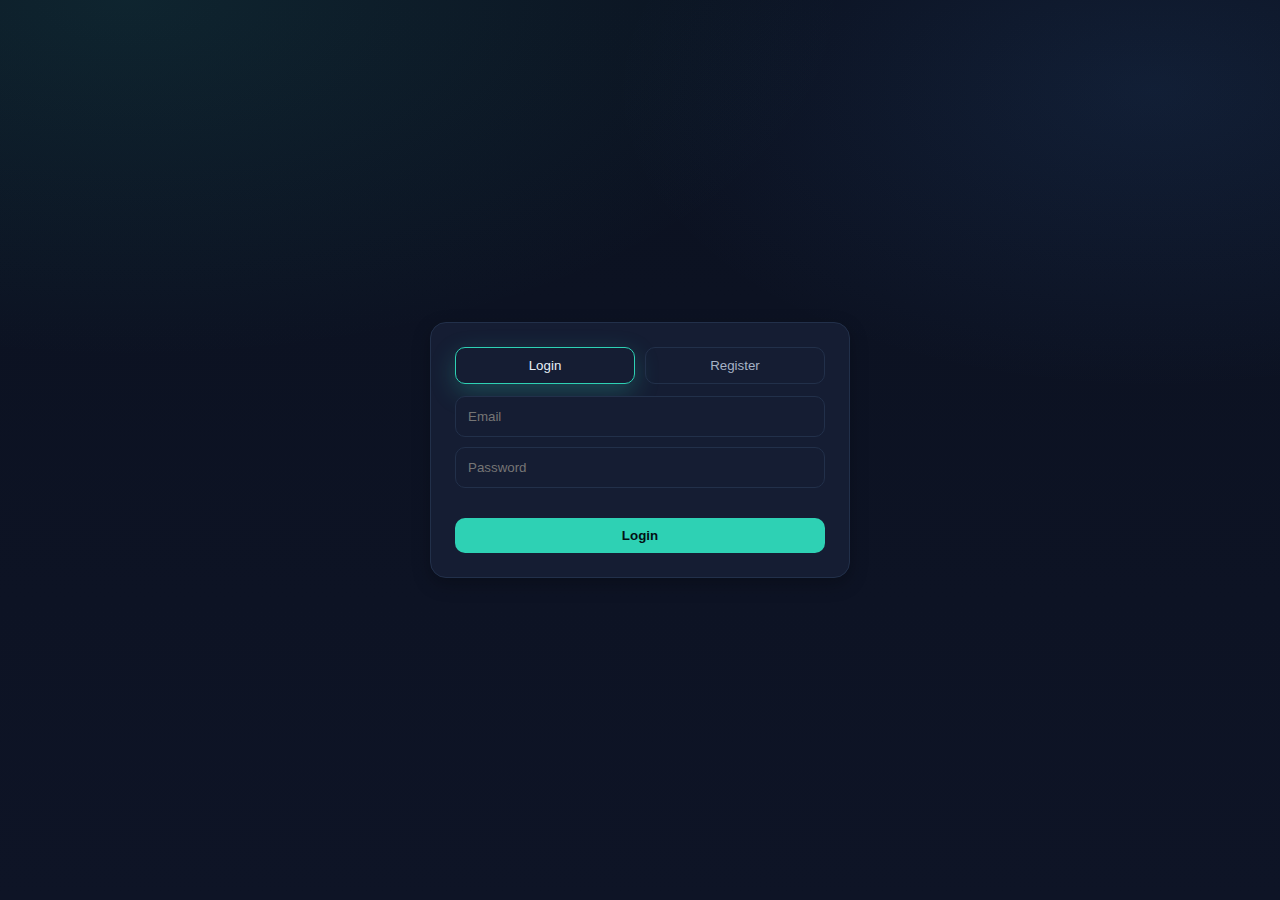
<file: templates/index.html>
<!DOCTYPE html>
<html lang="en" data-theme="aurora">
<head>
  <meta charset="utf-8" />
  <meta name="viewport" content="width=device-width, initial-scale=1" />
  <title>IPTV – Sign in</title>
  <link rel="stylesheet" href="/static/css/style.css" />
</head>
<body class="login-body">
  <div class="auth-panel card">
    <div class="auth-toggle">
      <button id="show-login" class="tab active">Login</button>
      <button id="show-register" class="tab">Register</button>
    </div>
    <div id="login-form">
      <div class="field"><input id="login-email" type="email" class="input" placeholder="Email" /></div>
      <div class="field"><input id="login-password" type="password" class="input" placeholder="Password" /></div>
      <div id="login-error" class="error"></div>
      <button id="login-btn" class="button full">Login</button>
    </div>
    <div id="register-form" style="display:none;">
      <div class="field"><input id="register-email" type="email" class="input" placeholder="Email" /></div>
      <div class="field"><input id="register-password" type="password" class="input" placeholder="Password" /></div>
      <div id="register-error" class="error"></div>
      <button id="register-btn" class="button full">Create account</button>
    </div>
  </div>
  <script src="/static/js/index.js"></script>
</body>
</html>
</file>
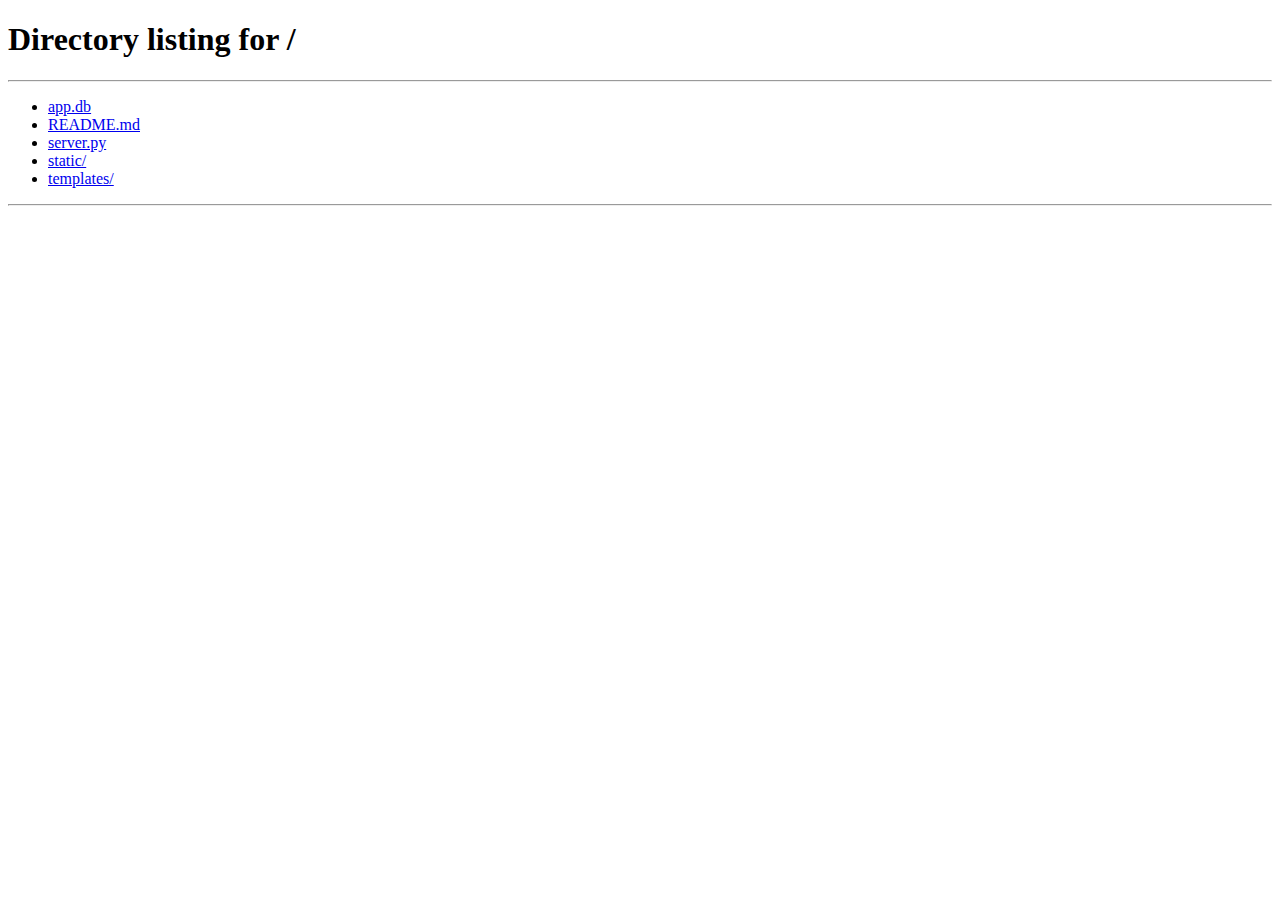
<file: templates/iptv_settings.html>
<!DOCTYPE html>
<html lang="en" data-theme="aurora">
<head>
  <meta charset="utf-8" />
  <meta name="viewport" content="width=device-width, initial-scale=1" />
  <title>IPTV Settings</title>
  <link rel="stylesheet" href="/static/css/style.css" />
  <style>
    .page-wrap{max-width:min(900px,92vw);margin:24px auto;display:flex;flex-direction:column;gap:16px}
    .topbar{display:flex;justify-content:space-between;align-items:center}
  </style>
  </head>
<body>
  <div class="page-wrap">
    <div class="topbar">
      <div class="logo">View<span>It</span></div>
      <div>
        <a class="button ghost" href="/home">Back to Home</a>
      </div>
    </div>

    <div class="card padded">
      <h2 class="section-title">IPTV Settings</h2>
      <p class="muted">Update your IPTV server details below.</p>
      <div class="grid grid-3" style="margin-top:10px">
        <input id="iptv-set-server" class="input" placeholder="Server URL (http://example.com:80)" />
        <input id="iptv-set-username" class="input" placeholder="Username" />
        <input id="iptv-set-password" type="password" class="input" placeholder="Password" />
      </div>
      <div id="iptv-set-error" class="error" style="min-height:20px"></div>
      <div style="display:flex;gap:10px;align-items:center;margin-top:10px">
        <button id="iptv-set-save" class="button">Save</button>
        <button id="iptv-set-refresh" class="button ghost">Refresh Connection</button>
        <span id="iptv-set-status" class="muted"></span>
      </div>
    </div>
  </div>

  <script>
  (function(){
    const token = localStorage.getItem('token');
    if (!token) { window.location.href = '/'; return; }
    const authFetch = (url, opts={}) => { opts.headers = opts.headers||{}; opts.headers['Authorization']='Bearer '+token; return fetch(url, opts); };

    const server = document.getElementById('iptv-set-server');
    const user = document.getElementById('iptv-set-username');
    const pass = document.getElementById('iptv-set-password');
    const save = document.getElementById('iptv-set-save');
    const refresh = document.getElementById('iptv-set-refresh');
    const errorEl = document.getElementById('iptv-set-error');
    const statusEl = document.getElementById('iptv-set-status');

    async function loadCreds(){
      try{ const res = await authFetch('/iptv/credentials'); const data = await res.json(); if(res.ok){ server.value=data.server_url||''; user.value=data.username||''; pass.value=''; } }catch{}
    }
    async function saveCreds(){
      errorEl.textContent=''; statusEl.textContent='';
      const server_url=(server.value||'').trim(), username=(user.value||'').trim(), password=(pass.value||'').trim();
      if(!server_url||!username||!password){ errorEl.textContent='All IPTV fields are required.'; return; }
      try{ const res=await authFetch('/iptv/login',{method:'POST',headers:{'Content-Type':'application/json'},body:JSON.stringify({server_url,username,password})}); const data=await res.json(); if(res.ok){ statusEl.textContent='Saved.'; } else { errorEl.textContent=data.error||'Failed to save IPTV credentials.'; } }catch{ errorEl.textContent='Network error.'; }
    }
    async function refreshConn(){
      errorEl.textContent=''; statusEl.textContent='Refreshing…';
      try{ const res=await authFetch('/iptv/refresh',{method:'POST'}); const data=await res.json(); if(res.ok){ statusEl.textContent=data.ok?'Connection OK':'Connection failed'; } else { errorEl.textContent=data.error||'Refresh failed'; statusEl.textContent=''; } }catch{ errorEl.textContent='Network error.'; statusEl.textContent=''; }
    }

    save.addEventListener('click', saveCreds);
    refresh.addEventListener('click', refreshConn);
    loadCreds();
  })();
  </script>
</body>
</html>
</file>
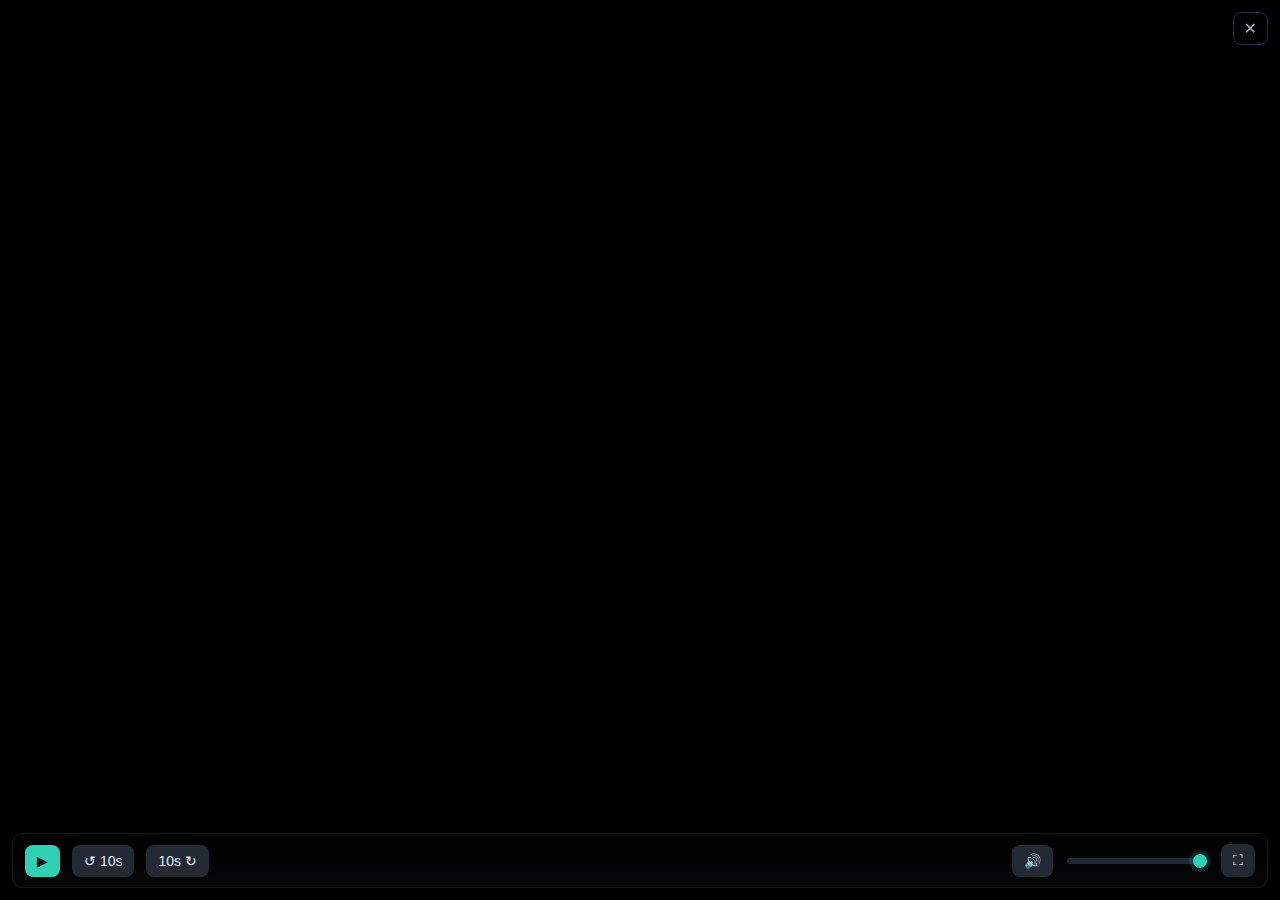
<file: templates/player.html>
<!DOCTYPE html>
<html lang="en" data-theme="aurora">
<head>
  <meta charset="utf-8" />
  <meta name="viewport" content="width=device-width, initial-scale=1" />
  <title>Player</title>
  <link rel="stylesheet" href="/static/css/style.css" />
  <style>
    body { margin:0; background: var(--bg); color: var(--text); }
    .stage { padding: 16px; }
    .player-card { margin: 16px; padding: 12px; }
  </style>
  <script>
    // Minimal boot to attach token to internal endpoints
    document.addEventListener('DOMContentLoaded', () => {
      const video = document.getElementById('video-player');
      const titleEl = document.getElementById('player-title');
      const params = new URLSearchParams(window.location.search);
      const title = params.get('title') || '';
      const url = params.get('url') || '';
      titleEl.textContent = title;
      if (url) {
        video.controls = false;
        video.src = url;
        video.autoplay = true;
        video.load();
      }
    });
  </script>
</head>
<body>
  <div class="stage">
    <div class="player card player-card" id="player-section" style="position:static">
      <div class="player-top">
        <div id="player-title" class="title"></div>
        <button id="player-close" class="icon-btn" onclick="window.close()" title="Close">✕</button>
      </div>
      <video id="video-player" playsinline></video>
      <div class="custom-controls" id="custom-controls">
        <button id="ctrl-play" class="cbtn accent" aria-label="Play/Pause">▶</button>
        <button id="ctrl-rew" class="cbtn" aria-label="Rewind 10 seconds">↺ 10s</button>
        <button id="ctrl-fwd" class="cbtn" aria-label="Forward 10 seconds">10s ↻</button>
        <div class="spacer"></div>
        <button id="ctrl-mute" class="cbtn" aria-label="Mute/Unmute">🔊</button>
        <input id="ctrl-volume" class="cslider" type="range" min="0" max="1" step="0.01" value="1" aria-label="Volume" />
        <button id="ctrl-fs" class="cbtn" aria-label="Fullscreen toggle">⛶</button>
      </div>
    </div>
  </div>
  <script src="/static/js/player.js"></script>
</body>
</html>
</file>
<file: static/css/style.css>
/* === AURORA TEAL THEME === */
:root,
:root[data-theme="aurora"] {
  --bg:           #0b1120;
  --bg-elev:      #11172b;
  --card:         #151d33;
  --card-hover:   #1a2542;

  --primary:      #2ed1b4;
  --primary-600:  #26bda2;
  --primary-700:  #1ea88f;
  --glow:         0 8px 24px rgba(46, 209, 180, .25);

  --text:         #e6edf6;
  --text-dim:     #a6b3c6;
  --muted:        #7b8aa5;

  --border:       #22304a;
  --divider:      #1a2336;

  --success:      #36d399;
  --warning:      #ffd166;
  --danger:       #ff6b6b;

  --radius-sm:    10px;
  --radius-md:    16px;
  --radius-lg:    22px;
  --shadow-card:  0 6px 18px rgba(0,0,0,.25);

  --grad-hero:    radial-gradient(1200px 600px at 10% 0%,
                     rgba(46,209,180,.10) 0%, rgba(0,0,0,0) 60%),
                   radial-gradient(900px 500px at 90% 10%,
                     rgba(72,149,239,.10) 0%, rgba(0,0,0,0) 60%),
                   linear-gradient(180deg, #0b1120 0%, #0e1426 100%);
}
:root[data-theme="classic"] {
  --bg:#0f1420; --bg-elev:#151b28; --card:#1c2433; --card-hover:#20304a;
  --primary:#8a7bff; --primary-600:#7c6eff; --primary-700:#6d5fff;
  --text:#e6edf6; --text-dim:#a6b3c6; --muted:#7b8aa5;
  --border:#22304a; --divider:#1b2438;
  --radius-sm:10px; --radius-md:14px; --radius-lg:20px; --shadow-card: 0 6px 18px rgba(0,0,0,.25);
}

*{box-sizing:border-box}
html,body{height:100%}
body{background:var(--bg);color:var(--text);font-family:ui-sans-serif,system-ui,Segoe UI,Roboto,Ubuntu,'Helvetica Neue',Arial; margin:0; overflow:hidden}

/* Auth */
.login-body{display:grid;place-items:center;background:var(--grad-hero);padding:24px}
.auth-panel{width:min(420px, 92vw);padding:24px}
.auth-toggle{display:flex;gap:10px;margin-bottom:12px}
.tab{flex:1;background:transparent;color:var(--text-dim);border:1px solid var(--border);padding:10px;border-radius:var(--radius-sm);cursor:pointer}
.tab.active{color:var(--text);border-color:var(--primary);box-shadow:var(--glow)}
.field{margin-bottom:10px}
.input{width:100%;background:var(--card);color:var(--text);border:1px solid var(--border);padding:12px;border-radius:var(--radius-sm)}
.input:focus{outline:2px solid var(--primary);box-shadow:var(--glow)}
.button{background:var(--primary);color:#041014;border:none;border-radius:var(--radius-sm);padding:10px 16px;cursor:pointer;font-weight:600}
.button:hover{background:var(--primary-600);box-shadow:var(--glow)}
.button:active{background:var(--primary-700)}
.button.ghost{background:transparent;color:var(--text);border:1px solid var(--border)}
.button.danger{color:#ffb3b3;border-color:#ff6b6b}
.button.full{width:100%}
.error{color:#ff6b6b;min-height:20px}

/* App layout */
.app{display:grid;grid-template-columns:260px 1fr;height:100vh}
.sidebar{background:var(--bg-elev);border-right:1px solid var(--divider);padding:18px;display:flex;flex-direction:column;gap:14px;position:sticky;top:0;height:100vh;justify-content:center}
.logo{font-weight:800;font-size:22px;letter-spacing:.5px} .logo span{color:var(--primary)}
.nav{display:flex;flex-direction:column;gap:6px}
.nav .item{all:unset;color:var(--text-dim);padding:10px 12px;border-radius:var(--radius-sm);cursor:pointer}
.nav .item:hover{background:var(--card)}
.nav .item.active{color:var(--text);background:var(--card);box-shadow:var(--glow)}
.nav .sep{height:1px;background:var(--divider);margin:8px 0}
.main{padding:18px;display:flex;flex-direction:column;gap:16px;height:100vh;overflow-y:auto}
.topbar{display:flex;align-items:center;justify-content:space-between;gap:16px}
.banner{padding:12px 16px}
.banner.subtle{background:var(--grad-hero)}

.card{background:var(--card);border:1px solid var(--border);border-radius:var(--radius-md);box-shadow:var(--shadow-card)}
.card.padded{padding:14px}

.page{display:none}
.page.show{display:block}

.section-title{margin:0 0 10px 2px}
.chips{display:flex;flex-wrap:wrap;gap:8px;margin:8px 0 14px 0}
.chips .chip{padding:8px 12px;border:1px solid var(--border);border-radius:999px;cursor:pointer;color:var(--text-dim);}
.chips .chip.active, .chips .chip:hover{color:var(--text);border-color:var(--primary);box-shadow:var(--glow)}

.rows{display:flex;flex-direction:column;gap:18px}
.cards-row{display:grid;grid-template-columns:repeat(auto-fill, minmax(160px,1fr));gap:12px}
.card-item{background:var(--card);border:1px solid var(--border);border-radius:var(--radius-md);overflow:hidden;cursor:pointer;transition:transform .15s ease, box-shadow .15s ease}
.card-item:hover{transform:translateY(-3px);box-shadow:var(--glow)}
.card-item img{width:100%;height:220px;object-fit:cover;display:block}
.card-item .label{padding:8px 10px;font-size:13px;color:var(--text-dim)}
.progress{height:3px;background:rgba(255,255,255,.15)}
.progress>span{display:block;height:100%;background:var(--primary);box-shadow:var(--glow)}

/* Player overlay */
.player{position:fixed;inset:0;z-index:2000;background:rgba(0,0,0,.85)}
.player.card{background:transparent;border:0;box-shadow:none}
.player.hidden{display:none}
.player-top{position:absolute;top:12px;left:12px;right:12px;display:flex;align-items:center;justify-content:space-between;gap:10px;margin:0;z-index:3}
.player-top-left{display:flex;align-items:center;gap:10px}
.player .title{font-weight:700;text-shadow:0 1px 2px rgba(0,0,0,.6)}
.icon-btn{all:unset;cursor:pointer;color:var(--text-dim);padding:6px 10px;border-radius:8px;border:1px solid var(--border);background:rgba(0,0,0,.35);backdrop-filter:blur(2px)}
.icon-btn:hover{color:var(--text);box-shadow:var(--glow)}
/* Keep default video style for general usage; override for overlay player */
.player video{position:absolute;inset:0;width:100%;height:100%;max-height:none;border-radius:0;object-fit:contain;background:#000;z-index:1}
/* Center overlay controls */
.player .side-volume{position:absolute;right:16px;top:50%;transform:translateY(-50%);display:flex;align-items:center;justify-content:flex-start;z-index:2}
.player .side-volume .vstack{display:flex;flex-direction:column;align-items:center;gap:10px;background:linear-gradient(180deg, rgba(10,12,16,.45), rgba(10,12,16,.25));border:1px solid rgba(255,255,255,.12);padding:10px;border-radius:12px;backdrop-filter:blur(4px);box-shadow:0 8px 24px rgba(0,0,0,.35)}
.player .side-volume{opacity:0;transition:opacity .25s ease}
.player:hover .side-volume, .player .side-volume.show{opacity:1}
.player.hide-ui .side-volume{opacity:0}
.player .center-controls{position:absolute;left:50%;top:50%;transform:translate(-50%, -50%);display:flex;align-items:center;gap:18px;z-index:2;opacity:0;transition:opacity .25s ease}
.player:hover .center-controls, .player .center-controls.show{opacity:1}
.player.hide-ui .center-controls{opacity:0}
.player .center-toggle{width:84px;height:84px;border-radius:50%;border:1px solid rgba(255,255,255,.25);background:linear-gradient(180deg, rgba(10,12,16,.55), rgba(10,12,16,.35));backdrop-filter:blur(4px);color:#fff;display:grid;place-items:center;font-size:34px;cursor:pointer;box-shadow:0 8px 24px rgba(0,0,0,.35)}
.player .center-skip{min-width:78px;height:48px;border-radius:999px;border:1px solid rgba(255,255,255,.25);background:linear-gradient(180deg, rgba(10,12,16,.45), rgba(10,12,16,.25));backdrop-filter:blur(4px);color:#fff;display:grid;place-items:center;font-size:14px;cursor:pointer;padding:0 12px;box-shadow:0 8px 24px rgba(0,0,0,.35)}
.player .center-toggle:hover,.player .center-skip:hover{filter:brightness(1.05)}
.player .center-toggle:active,.player .center-skip:active{transform:scale(.98)}
/* Hide native controls on WebKit/Blink if any */
.player video::-webkit-media-controls { display: none !important; }
.player video::-webkit-media-controls-enclosure { display: none !important; }
/* iOS Safari big play button */
.player video::-webkit-media-controls-start-playback-button { display: none !important; }

/* Custom video controls overlay */
.player .custom-controls{position:absolute;left:12px;right:12px;bottom:12px;display:flex;align-items:center;gap:12px;margin:0;background:linear-gradient(180deg, rgba(10,12,16,.0), rgba(10,12,16,.55));border:1px solid rgba(255,255,255,.08);border-radius:var(--radius-sm);padding:10px 12px;z-index:2}
.player .player-top, .player .custom-controls{opacity:1;transition:opacity .25s ease;visibility:visible}
.player.hide-ui .player-top, .player.hide-ui .custom-controls{opacity:0;pointer-events:none;visibility:hidden}
.player.hide-ui{cursor:none}
.player .custom-controls .spacer{flex:1}
.player .custom-controls .cprogress{flex:2;max-width:64vw}
.player .custom-controls .ctime{min-width:120px;text-align:center}
.cprogress{appearance:none;-webkit-appearance:none;height:6px;border-radius:999px;background:rgba(255,255,255,.15);outline:none;cursor:pointer;width:32vw;min-width:140px}
.cprogress::-webkit-slider-thumb{-webkit-appearance:none;width:14px;height:14px;background:var(--primary);border-radius:50%;border:0;box-shadow:0 0 0 4px rgba(46,209,180,.15)}
.cprogress::-moz-range-thumb{width:14px;height:14px;background:var(--primary);border:0;border-radius:50%}
.ctime{font-variant-numeric:tabular-nums;font-size:12px;color:var(--text-dim)}
.cbtn{appearance:none;-webkit-appearance:none;border:0;border-radius:8px;background:#232a33;color:var(--text);padding:8px 12px;cursor:pointer;transition:background 120ms ease;font-size:14px}
.cbtn:hover{background:#2b3440}
.cbtn:active{transform:translateY(1px)}
.cbtn.accent{background:var(--primary);color:#041014}
.cbtn.accent:hover{filter:brightness(.95)}
.cslider{-webkit-appearance:none;width:140px;height:6px;border-radius:999px;background:#202833;outline:none;cursor:pointer}
.cslider::-webkit-slider-thumb{-webkit-appearance:none;width:14px;height:14px;background:var(--primary);border-radius:50%;border:0;box-shadow:0 0 0 4px rgba(46,209,180,.15)}
.cslider::-moz-range-thumb{width:14px;height:14px;background:var(--primary);border:0;border-radius:50%}
.vslider{appearance:none;-webkit-appearance:slider-vertical;width:8px;height:180px;border-radius:999px;background:#202833;outline:none;cursor:pointer;writing-mode:bt-lr;margin:2px 0}
.vslider::-webkit-slider-runnable-track{background:#202833;border-radius:999px;width:8px}
.vslider::-webkit-slider-thumb{-webkit-appearance:none;width:14px;height:14px;background:var(--primary);border-radius:50%;border:0;box-shadow:0 0 0 4px rgba(46,209,180,.15)}
.vslider::-moz-range-thumb{width:14px;height:14px;background:var(--primary);border:0;border-radius:50%}

/* Grid helpers */
.grid{display:grid;gap:10px}
.grid-3{grid-template-columns:1.5fr 1fr 1fr}
.inline-form{display:flex;gap:10px;margin-top:10px}
.select{background:var(--card);color:var(--text);border:1px solid var(--border);padding:10px;border-radius:var(--radius-sm)}

/* Skeleton */
.skeleton-row{height:180px;border-radius:var(--radius-md);background:linear-gradient(90deg, #182033 25%, #1e2a44 37%, #182033 63%);background-size:400% 100%;animation:shimmer 1.4s ease infinite}
@keyframes shimmer{0%{background-position:100% 0}100%{background-position:-100% 0}}

/* About modal */
.overlay{position:fixed;inset:0;background:rgba(0,0,0,.5);display:grid;place-items:center}
.overlay.hidden{display:none}
.about{display:grid;grid-template-columns:300px 1fr;gap:16px;padding:16px;position:relative;max-width:min(950px,92vw)}
.about-media img{width:100%;height:420px;object-fit:cover;border-radius:var(--radius-md)}
.about-body{display:flex;flex-direction:column;gap:10px}
.about-header{display:flex;align-items:center;justify-content:space-between;gap:12px}
.about-meta{display:flex;gap:8px;color:var(--text-dim);font-size:12px}
.about-overview{color:var(--text-dim);line-height:1.5}
.about-actions{display:flex;gap:10px}
.about .close{position:absolute;top:10px;right:10px}

/* Settings modal */
.settings{width:min(520px, 92vw)}
.setting{margin:12px 0}
.actions{display:flex;justify-content:flex-end;margin-top:14px}

/* Boot / loading screen */
.boot-screen{position:fixed;inset:0;z-index:9999;background:var(--bg);display:grid;place-items:center}
.boot-box{width:min(520px, 92vw);padding:20px;border:1px solid var(--divider);border-radius:var(--radius-md);background:var(--bg-elev);box-shadow:var(--shadow-card)}
.muted{color:var(--text-dim)}
</file>
